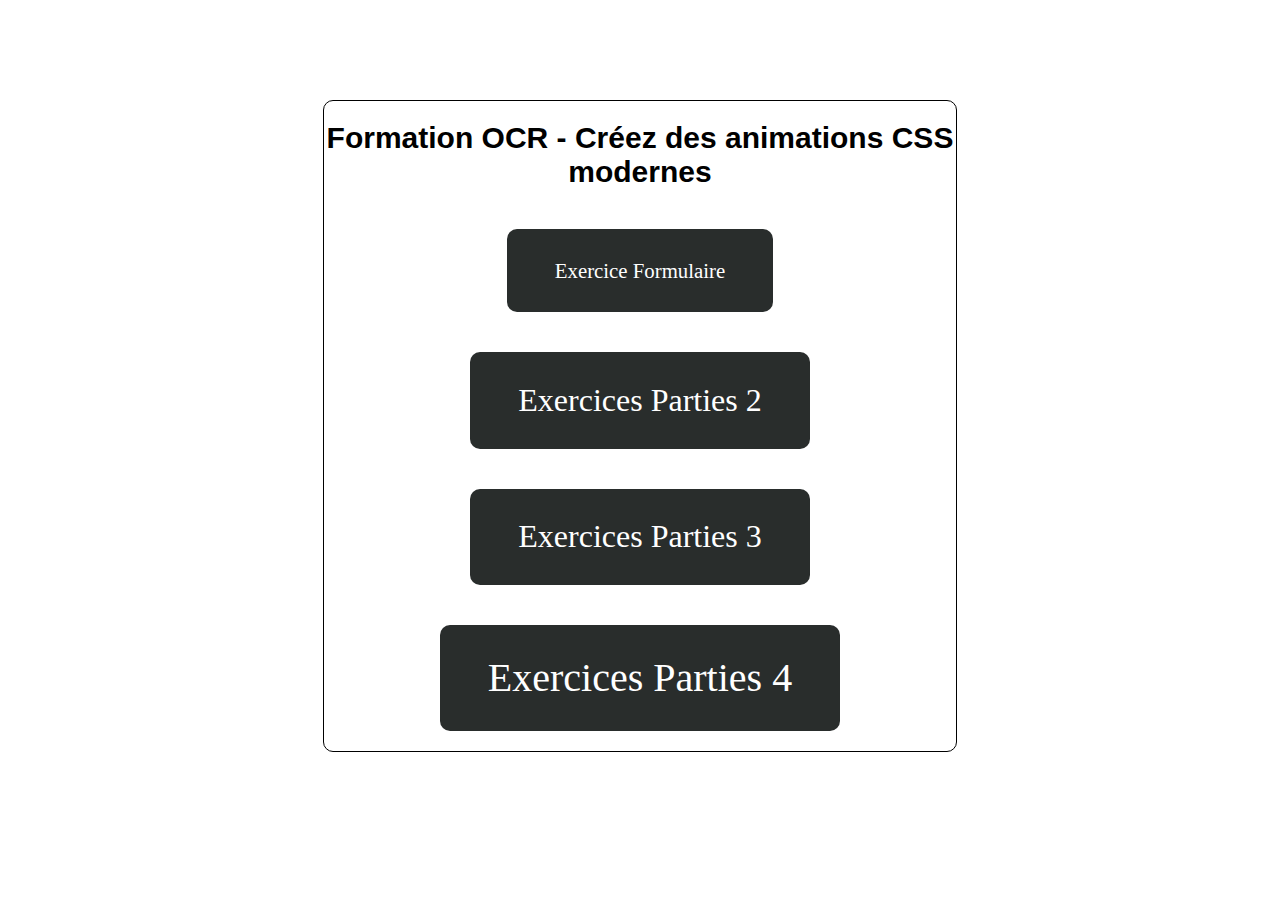
<file: index.html>
<!DOCTYPE html>
<html lang="fr">
    <head>
        <meta charset="UTF-8" />
        <meta http-equiv="X-UA-Compatible" content="IE=edge" />
        <meta name="viewport" content="width=device-width, initial-scale=1.0" />
        <link rel="stylesheet" href="style.css" />
        <title>Animation CSS</title>
    </head>
    <body>
        <section>
            <div class="contentBTN">
                <h1>Formation OCR - Créez des animations CSS modernes</h1>
                <a
                    href="FormaCSS/Exercices-Partie-Formulaire/index.html"
                    class="btn btn-rounded btn-small"
                    >Exercice Formulaire</a
                >
                <a
                    href="FormaCSS/Exercices-Partie2/index.html"
                    class="btn btn-rounded btn-medium"
                    >Exercices Parties 2</a
                >
                <a
                    href="FormaCSS/Exercices-Partie3/index.html"
                    class="btn btn-rounded btn-medium"
                    >Exercices Parties 3</a
                >
                <a
                    href="FormaCSS/Exercices-Partie4/index.html"
                    class="btn btn-rounded btn-large"
                    >Exercices Parties 4</a
                >
            </div>
        </section>
    </body>
</html>
</file>
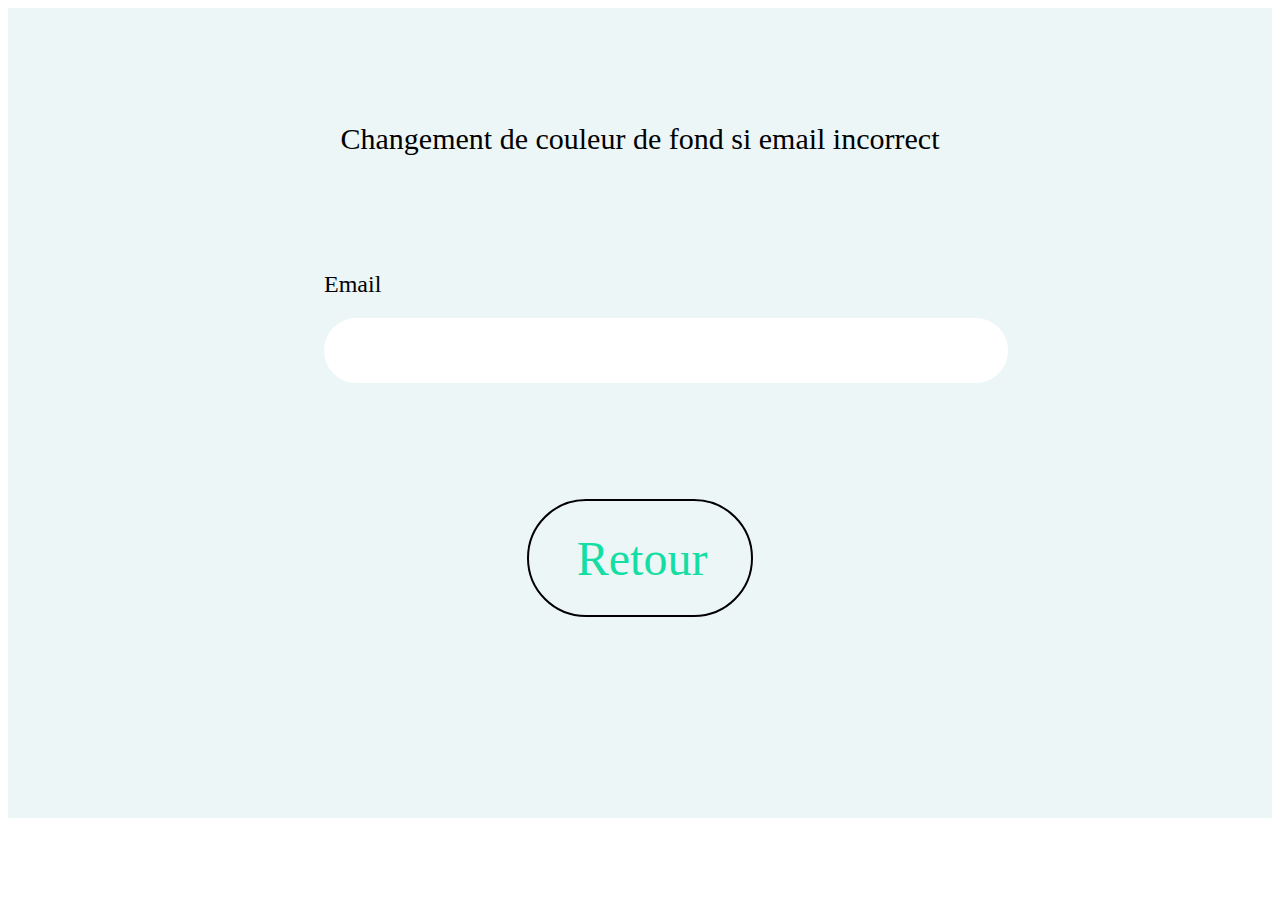
<file: FormaCSS/Exercices-Partie-Formulaire/index.html>
<!DOCTYPE html>
<html lang="fr">
    <head>
        <meta charset="UTF-8" />
        <meta http-equiv="X-UA-Compatible" content="IE=edge" />
        <meta name="viewport" content="width=device-width, initial-scale=1.0" />
        <link rel="stylesheet" href="style.css" />
        <title>Formation CSS</title>
    </head>
    <body>
        <div class="container">
            <div class="form">
                <p>Changement de couleur de fond si email incorrect</p>
                <div class="form__group">
                    <label for="email">Email</label>
                    <input type="email" name="email" id="email" />
                </div>
                <!-- <a class="btn">Retour</a> -->
                <a href="../../index.html" class="btn">Retour</a>
                <div class="ball"></div>
            </div>
        </div>
    </body>
</html>
</file>
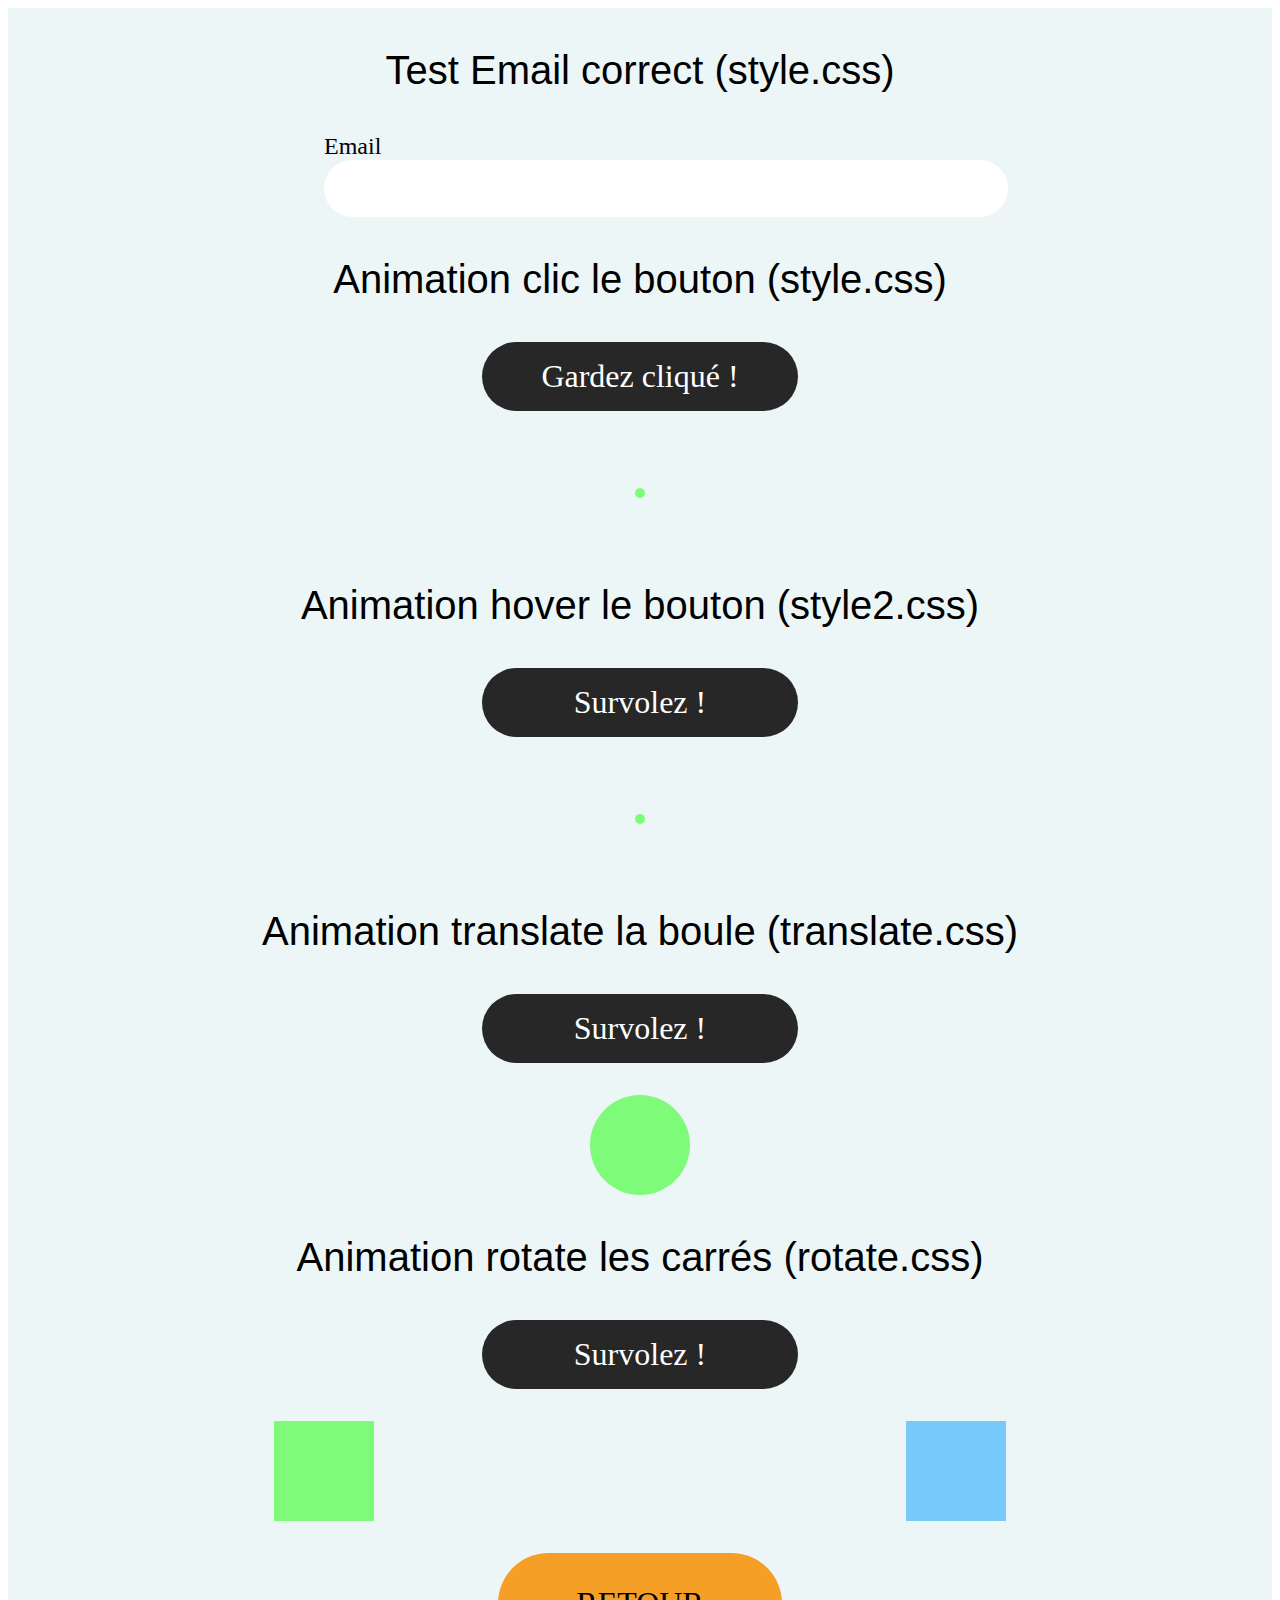
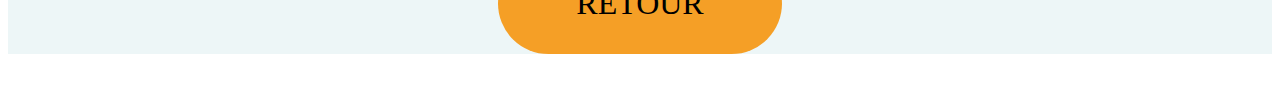
<file: FormaCSS/Exercices-Partie2/index.html>
<!DOCTYPE html>
<html lang="fr">
    <head>
        <meta charset="UTF-8" />
        <meta http-equiv="X-UA-Compatible" content="IE=edge" />
        <meta name="viewport" content="width=device-width, initial-scale=1.0" />
        <link rel="stylesheet" href="style.css" />
        <link rel="stylesheet" href="style2.css" />
        <link rel="stylesheet" href="translate.css" />
        <link rel="stylesheet" href="rotate.css" />
        <title>Formation CSS Partie 2</title>
    </head>
    <body>
        <div class="container">
            <div class="form">
                <div class="form__group">
                    <p>Test Email correct (style.css)</p>
                    <label for="email">Email</label>
                    <input type="email" name="email" id="email" />
                </div>
                <p>Animation clic le bouton (style.css)</p>
                <div class="btn">Gardez cliqué !</div>
                <div class="ball"></div>
            </div>
            <div class="form">
                <p>Animation hover le bouton (style2.css)</p>
                <div class="btn2">Survolez !</div>
                <div class="ball2"></div>
            </div>
            <div class="form">
                <p>Animation translate la boule (translate.css)</p>
                <div class="btn3">Survolez !</div>
                <div class="ball3"></div>
            </div>
            <div class="form">
                <p>Animation rotate les carrés (rotate.css)</p>
                <div class="btn4">Survolez !</div>
                <div class="boxes">
                    <div class="box__base box__rotDeg"></div>
                    <div class="box__base box__rotTurn"></div>
                </div>
            </div>
            <a href="../../index.html" class="btn btn-a">Retour</a>
        </div>
    </body>
</html>
</file>
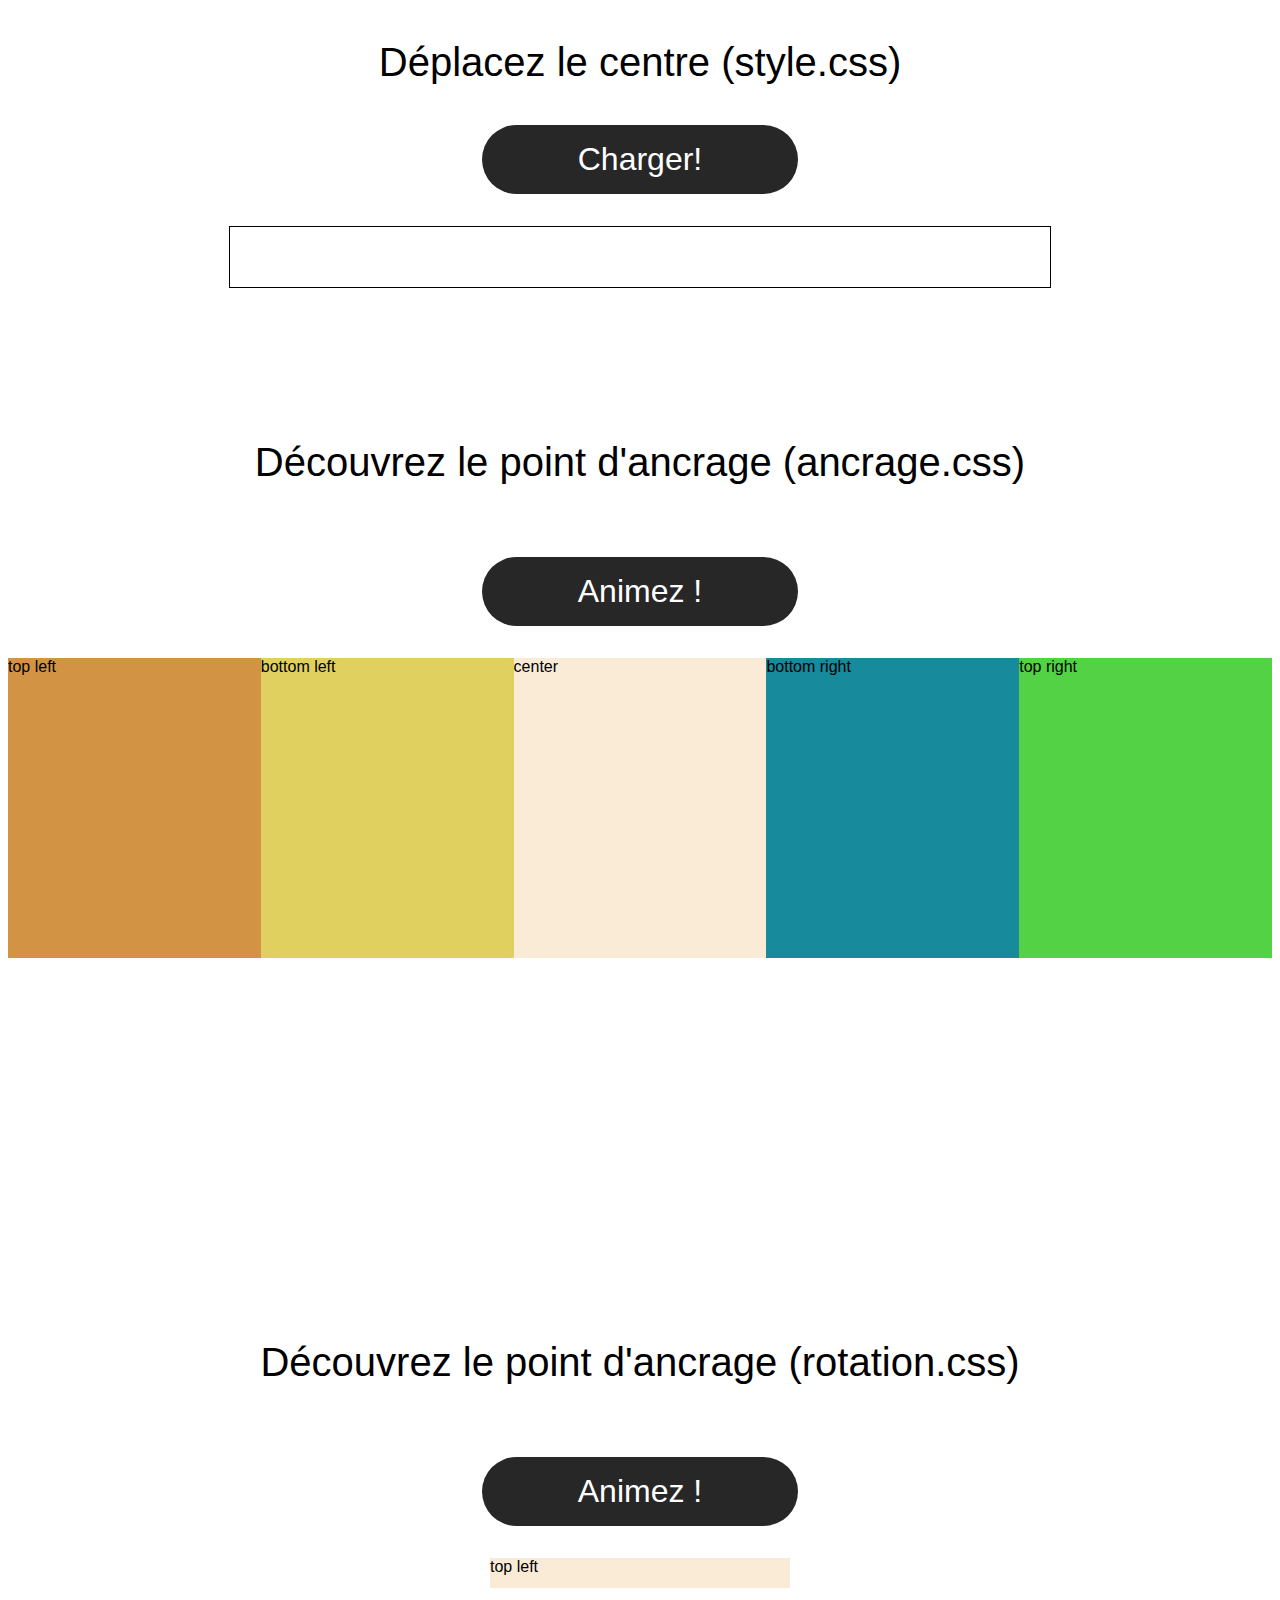
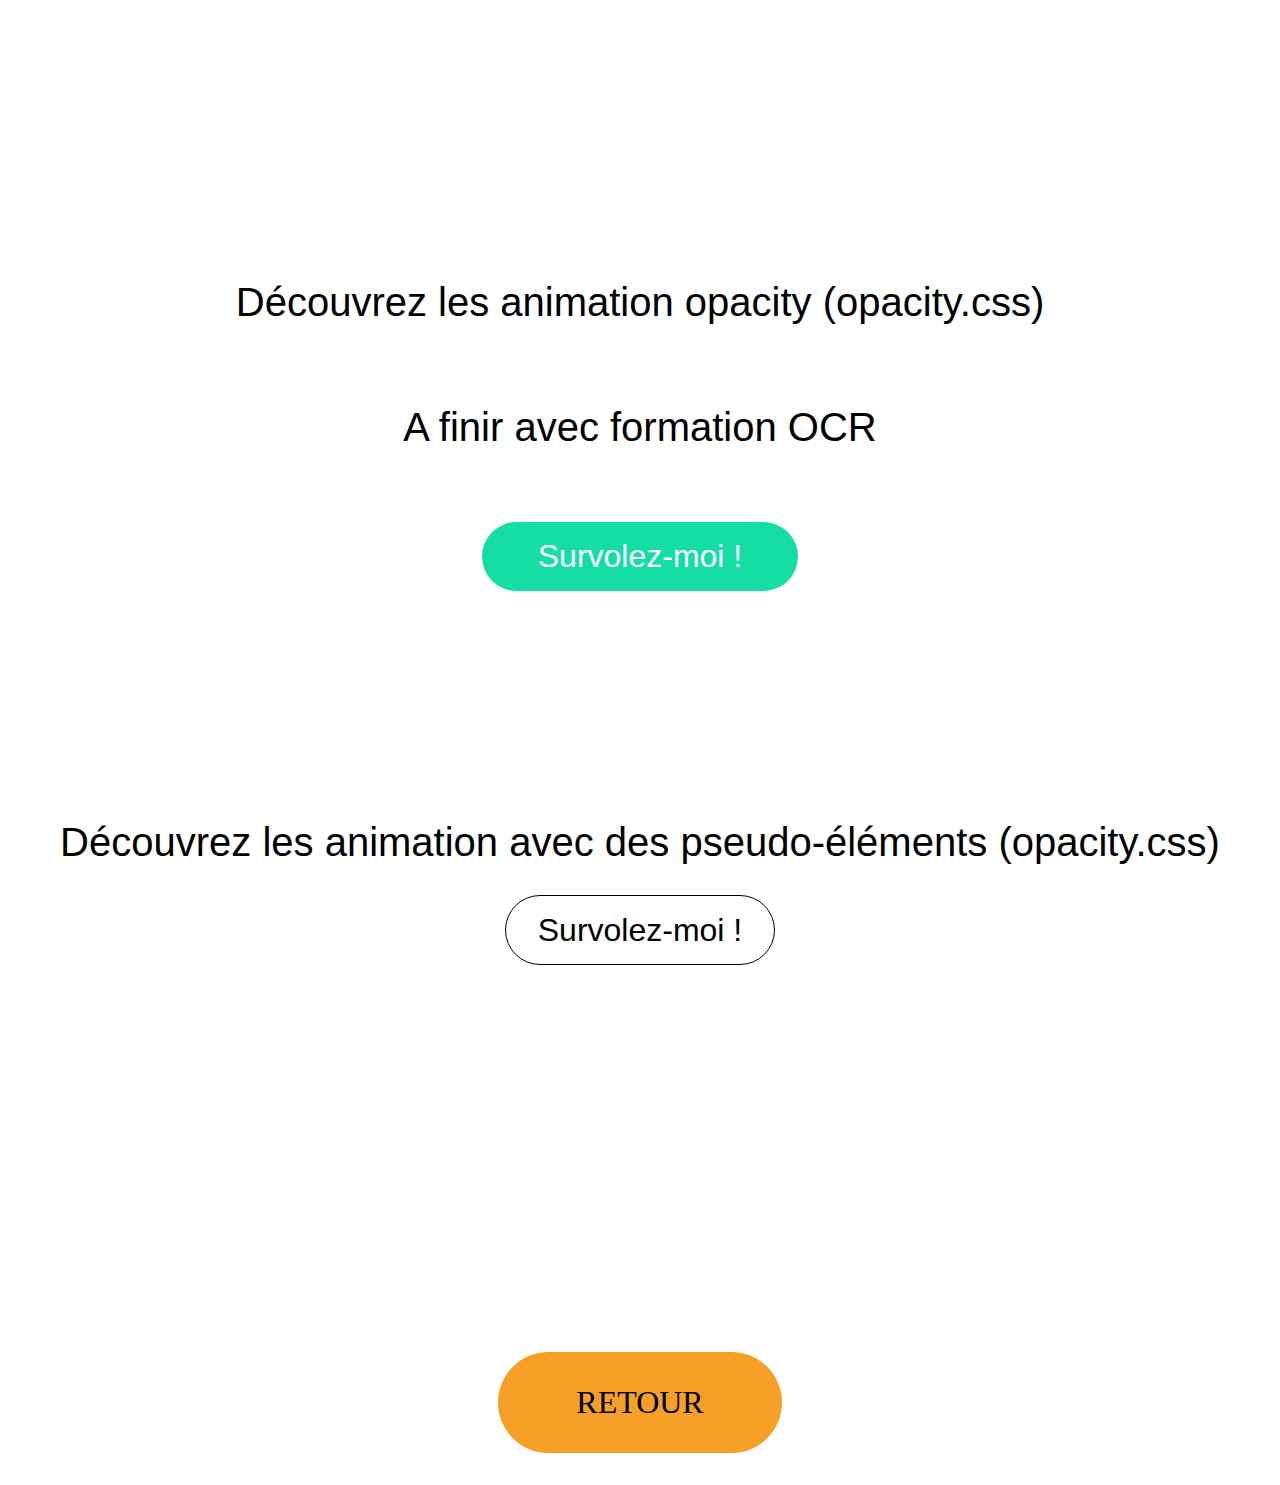
<file: FormaCSS/Exercices-Partie3/index.html>
<!DOCTYPE html>
<html lang="fr">
    <head>
        <meta charset="UTF-8" />
        <meta http-equiv="X-UA-Compatible" content="IE=edge" />
        <meta name="viewport" content="width=device-width, initial-scale=1.0" />
        <link rel="stylesheet" href="style.css" />
        <link rel="stylesheet" href="ancrage.css" />
        <link rel="stylesheet" href="rotate.css" />
        <link rel="stylesheet" href="color.css" />
        <title>Formation CSS Partie 2</title>
    </head>
    <body>
        <div class="container">
            <p>Déplacez le centre (style.css)</p>
            <div class="btn">Charger!</div>
            <div class="progress">
                <div class="progress__bar"></div>
            </div>
        </div>
        <section class="boxes">
            <p>Découvrez le point d'ancrage (ancrage.css)</p>
            <div class="btn">Animez !</div>
            <div class="box-container">
                <div class="box-top-left">top left</div>
                <div class="box-bottom-left">bottom left</div>
                <div class="box-center">center</div>
                <div class="box-bottom-right">bottom right</div>
                <div class="box-top-right">top right</div>
            </div>
        </section>
        <section class="rotate">
            <p>Découvrez le point d'ancrage (rotation.css)</p>
            <div class="btn">Animez !</div>
            <div class="box-container">
                <div class="box-rotate">top left</div>
            </div>
        </section>
        <section class="color">
            <p>Découvrez les animation opacity (opacity.css)</p>
            <p>A finir avec formation OCR</p>
            <div class="btn-color">Survolez-moi !</div>
            <div class="btn-dark"></div>
        </section>
        <section class="pseudo-element">
            <p>
                Découvrez les animation avec des pseudo-éléments (opacity.css)
            </p>
            <div class="btn-pseudo">
                <a href="#" class="pseudo">Survolez-moi !</a>
            </div>
        </section>
        <a href="../../index.html" class="btn btn-a">Retour</a>
    </body>
</html>
</file>
<file: style.css>
.contentBTN {
    width: 50%;
    min-height: 300px;
    border: 1px solid black;
    border-radius: 10px;
    margin: 100px auto;
    display: flex;
    flex-direction: column;
}
.contentBTN h1 {
    text-align: center;
    font-size: 30px;
    font-family: "Gill Sans", "Gill Sans MT", Calibri, "Trebuchet MS",
        sans-serif;
        font-weight: 600;
}
.btn {
    display: inline-block;
    text-align: center;
    color: white;
    background-color: rgb(41, 45, 44);
    text-decoration: none;
    margin: 20px auto;
    padding: 1.85rem 3rem;
    cursor: pointer;
    transition: all ease-in-out 200ms;
}
.btn-small {
    /* width: 250px; */
    font-size: 1.3rem;
}
.btn-medium {
    /* width: 350px; */
    font-size: 2rem;
}
.btn-large {
    /* width: 500px; */
    font-size: 2.5rem;
}
.btn-rounded {
    border-radius: 10px;
}
.btn:hover {
    transform: scale(1.1);
    transition: all ease-in-out 200ms;
}
/* Submit button */
#submit-button-blue {
    background-color: #154ede;
}
#submit-button {
    background-color: #15dea5;
}
.button-red {
    background-color: #db464b;
}
.button-blue {
    background-color: #154ede;
}
</file>
<file: FormaCSS/Exercices-Partie-Formulaire/style.css>
.container {
    background-color: rgb(237, 246, 247);
    width: 100%;
    height: 90vh;
}

.container p {
    font-size: 30px;
    text-align: center;
}
.form {
    display: flex;
    flex-direction: column;
    justify-content: space-evenly;
    width: 50%;
    height: 100%;
    margin: 0 auto 0 auto;
}
.form__group {
    display: flex;
    flex-direction: column;
}
.form__group label {
    font-size: 1.5rem;
    margin-bottom: 20px;
}
.form__group input {
    border: 2px solid #fff;
    border-radius: 100rem;
    color: #6300a0;
    font-family: "Montserrat", sans-serif;
    font-size: 2.5rem;
    outline: none;
    padding: 0.5rem 1.5rem;
    width: 100%;
    transition: background-color 500ms;
}
.form__group input:focus {
    border: 2px solid #6300a0;
}
.form__group input:not(:focus):invalid {
    background-color: #b20a37;
    border: 2px solid #b20a37;
    color: white;
}
.btn {
    width: 20%;
    text-align: center;
    font-size: 3rem;
    color: #15dea5;
    background-color: rgba(1, 28, 55, 0);
    cursor: pointer;
    margin: 2rem auto;
    padding: 1.85rem 3rem;
    border: 2px solid black;
    border-radius: 9999px;
    text-decoration: none;
    transition: all ease-in 300ms;
}
.btn:hover {
    transform: scale(1.15);
    color: #15dea5;
    background-color: rgba(1, 28, 55, 1);
    /* transition-delay pour background-color */
    transition: transform 450ms, background-color 300ms 150ms;
}
</file>
<file: FormaCSS/Exercices-Partie2/style.css>
.container {
    background-color: rgb(237, 246, 247);
}
.form p {
    font-size: 40px;
    text-align: center;
    font-family: "Montserrat", sans-serif;
}
.form__group {
    display: flex;
    flex-direction: column;
    width: 50%;
    margin: 0 auto 0 auto;
}
.form__group label {
    font-size: 1.5rem;
}
.form__group input {
    border: 2px solid #fff;
    border-radius: 100rem;
    color: #6300a0;
    font-family: "Montserrat", sans-serif;
    font-size: 2rem;
    outline: none;
    padding: 0.5rem 1.5rem;
    width: 100%;
    transition: background-color 500ms;
}
.form__group input:focus {
    border: 2px solid #6300a0;
}
.form__group input:not(:focus):invalid {
    background-color: #b20a37;
    border: 2px solid #b20a37;
    color: white;
}
/* CSS CIRCLE GROW CLIC */
.btn {
    width: 20%;
    background-color: #272727;
    text-align: center;
    font-size: 2rem;
    color: #fff;
    cursor: pointer;
    margin: 2rem auto 2rem auto;
    padding: 1rem 2rem;
    border-radius: 9999px;
}
.btn-a {
    display: block;
    text-decoration: none;
    color: #000;
    padding: 2rem 1rem;
    background: #f59f26;
    text-transform: uppercase;
}

.btn:active + .ball {
    transform: scale(1);
    transition: transform ease-in 2000ms;
}
.ball {
    width: 100px;
    height: 100px;
    background: #7efb78;
    margin-bottom: 1rem;
    border-radius: 50%;
    margin: 0 auto;
    transform: scale(0.1);
    transition: transform ease-in 300ms;
}
</file>
<file: FormaCSS/Exercices-Partie2/style2.css>
/* CSS CIRCLE GROW HOVER */
.btn2 {
    width: 20%;
    background-color: #272727;
    text-align: center;
    font-size: 2rem;
    color: #fff;
    cursor: pointer;
    margin: 2rem auto;
    padding: 1rem 2rem;
    border-radius: 9999px;
    transition: transform ease-in 300ms;
}
.btn2:hover {
    transform: scale(1.2);
    transition: transform ease-in 300ms;
}
.btn2:hover + .ball2 {
    /* transformation avec 2 parametres : hauteur - largeur */
    transform: scale(1, 0.5);
    transition: transform ease-in 2000ms;
}
.ball2 {
    width: 100px;
    height: 100px;
    background: #7efb78;
    margin-bottom: 1rem;
    border-radius: 50%;
    margin: 0 auto;
    transform: scale(0.1);
    transition: transform ease-in 300ms;
}
</file>
<file: FormaCSS/Exercices-Partie2/translate.css>
/* CSS CIRCLE TRANSLATE */
.btn3 {
    width: 20%;
    background-color: #272727;
    text-align: center;
    font-size: 2rem;
    color: #fff;
    cursor: pointer;
    margin: 2rem auto;
    padding: 1rem 2rem;
    border-radius: 9999px;
    transition: transform ease-in 300ms;
}
.btn3:hover {
    transform: scale(1.2);
    transition: transform ease-in 300ms;
}
.btn3:hover + .ball3 {
    transform: translate(100px, -18px);
    transition: transform ease-in 300ms;
}
.ball3 {
    width: 100px;
    height: 100px;
    background: #7efb78;
    margin-bottom: 1rem;
    border-radius: 50%;
    margin: 0 auto;
    /* transform: scale(0.1); */
    transition: transform ease-in 300ms;
}
</file>
<file: FormaCSS/Exercices-Partie2/rotate.css>
/* CSS SQUARE ROTATE */
.btn4 {
    width: 20%;
    background-color: #272727;
    text-align: center;
    font-size: 2rem;
    color: #fff;
    cursor: pointer;
    margin: 2rem auto;
    padding: 1rem 2rem;
    border-radius: 9999px;
    transition: transform ease-in 300ms;
}
.btn4:hover {
    transform: scale(1.2);
    transition: transform ease-in 300ms;
}
.btn4:hover + .boxes > .box__rotDeg {
    /* animation en degré */
    transform: rotate(180deg);
    transition: transform ease-in 1000ms;
}
.btn4:hover + .boxes > .box__rotTurn {
    /* animation en tours */
    transform: rotate(-0.5turn);
    transition: transform ease-in 1000ms;
}
.boxes {
    display: flex;
    flex-direction: row;
}
.box__base {
    width: 100px;
    height: 100px;
    margin-bottom: 1rem;
    margin: 0 auto;
    /* transform: scale(0.1); */
    transition: transform ease-in 300ms;
}
.box__rotDeg {
    background: #7efb78;
}
.box__rotTurn {
    /* margin-top: 50px; */
    background: #78c9fb;
}
</file>
<file: FormaCSS/Exercices-Partie3/style.css>
.container {
    font-family: "Montserrat", sans-serif;
    /* background-color: rgb(237, 246, 247); */
    height: 40vh;
}
.container p {
    font-size: 40px;
    text-align: center;
}

.btn {
    width: 20%;
    background-color: #272727;
    text-align: center;
    font-size: 2rem;
    color: #fff;
    cursor: pointer;
    margin: 2rem auto;
    padding: 1rem 2rem;
    border-radius: 9999px;
    transition: transform ease-in 200ms;
}
.btn-a {
    display: block;
    text-decoration: none;
    color: #000;
    padding: 2rem 1rem;
    background: #f59f26;
    text-transform: uppercase;
}

.btn:hover {
    transform: scale(1.2);
    transition: transform ease-in 300ms;
}
.btn:active + .progress > .progress__bar {
    /* transformation avec 2 parametres : hauteur - largeur */
    transform: scale(1);
    transition: transform ease-in 1500ms;
}

.progress {
    width: 800px;
    height: 40px;
    border: 1px solid black;
    margin: 0 auto;
    padding: 10px;
}
.progress__bar{
    width: 780px;
    height: 35px;
    margin: auto;
    background-color: aquamarine;
    transform: scaleX(0);
    transition: transform ease-in 500ms;
}
</file>
<file: FormaCSS/Exercices-Partie3/ancrage.css>
.boxes{
    height: 100vh;
    display: flex;
    flex-direction: column;
    font-family: "Montserrat", sans-serif;
}
.boxes p {
    font-size: 40px;
    text-align: center;
}
.box-container{
    display: flex;
}
.box-top-left,
.box-top-right,
.box-bottom-left,
.box-bottom-right,
.box-center {
    width: 300px;
    height: 300px;
    background-color: antiquewhite;
    margin: 0 auto;
    transition: all ease-in-out 300ms;
}
.box-top-left{
    background-color: rgb(210, 148, 68);
}
.box-bottom-left{
    background-color: rgb(223, 208, 95);
}
.box-top-right{
    background-color: rgb(82, 210, 68);
}
.box-bottom-right{
    background-color: rgb(23, 138, 156);
}
.btn:active + .box-container > .box-center {
    transform: scale(0.5);
    transform-origin: center;
    transition: all ease-in-out 300ms;
}
.btn:active + .box-container > .box-top-left {
    transform: scale(0.5);
    transform-origin: top left;
    transition: all ease-in-out 300ms;
}
.btn:active + .box-container > .box-bottom-left {
    transform: scale(0.5);
    transform-origin: bottom left;
    transition: all ease-in-out 300ms;
}
.btn:active + .box-container > .box-top-right {
    transform: scale(0.5);
    transform-origin: top right;
    transition: all ease-in-out 300ms;
}
.btn:active + .box-container > .box-bottom-right {
    transform: scale(0.5);
    transform-origin: bottom right;
    transition: all ease-in-out 300ms;
}
</file>
<file: FormaCSS/Exercices-Partie3/rotate.css>
.rotate{
    height: 60vh;
    display: flex;
    flex-direction: column;
    font-family: "Montserrat", sans-serif;
}
.rotate p {
    font-size: 40px;
    text-align: center;
}
.box-container{
    display: flex;
}
.box-rotate{
    width: 300px;
    height: 30px;
    background-color: antiquewhite;
    margin: 0 auto;
    transition: all ease-in-out 300ms;
}
.btn:active + .box-container > .box-rotate {
    transform: rotate(180deg);
    /* transform-origin: bottom left; */
    transform-origin: 100% left;
    transition: all ease-in-out 300ms;
}
</file>
<file: FormaCSS/Exercices-Partie3/color.css>
.pseudo-element,
.color {
    height: 60vh;
    display: flex;
    flex-direction: column;
    font-family: "Montserrat", sans-serif;
}
.pseudo-element,
.color p {
    font-size: 40px;
    text-align: center;
}

/* .btn-pseudo, */
.btn-color {
    width: 20%;
    text-align: center;
    font-size: 2rem;
    color: #fff;
    cursor: pointer;
    margin: 2rem auto;
    padding: 1rem 2rem;
    border-radius: 9999px;
    transition: all ease-in 200ms;
    display: inline-block;
    background-color: #15dea5;
}

.pseudo {
    width: 20%;
    text-align: center;
    font-size: 2rem;
    color: #000;
    text-decoration: none;
    cursor: pointer;
    border: 1px solid #000;
    border-radius: 9999px;
    /* background-color: #15dea5; */
    margin: 2rem auto;
    padding: 1rem 2rem;
    position: relative;
}
.pseudo::after {
    content: "";
    position: absolute;
    top: 0;
    right: 0;
    bottom: 0;
    left: 0;
    background-color: #154bde;
    border-radius: 9999px;
    opacity: 0;
    z-index: -1;
    transition: opacity 250ms;
}

.pseudo:hover {
    color: #fff;
    transition: all ease-in 300ms;
}
.pseudo:hover::after {
    /* transform: scale(1.2); */
    /* width: 100%; */
    opacity: 1;
    transition: all ease-in 300ms;
}
</file>
